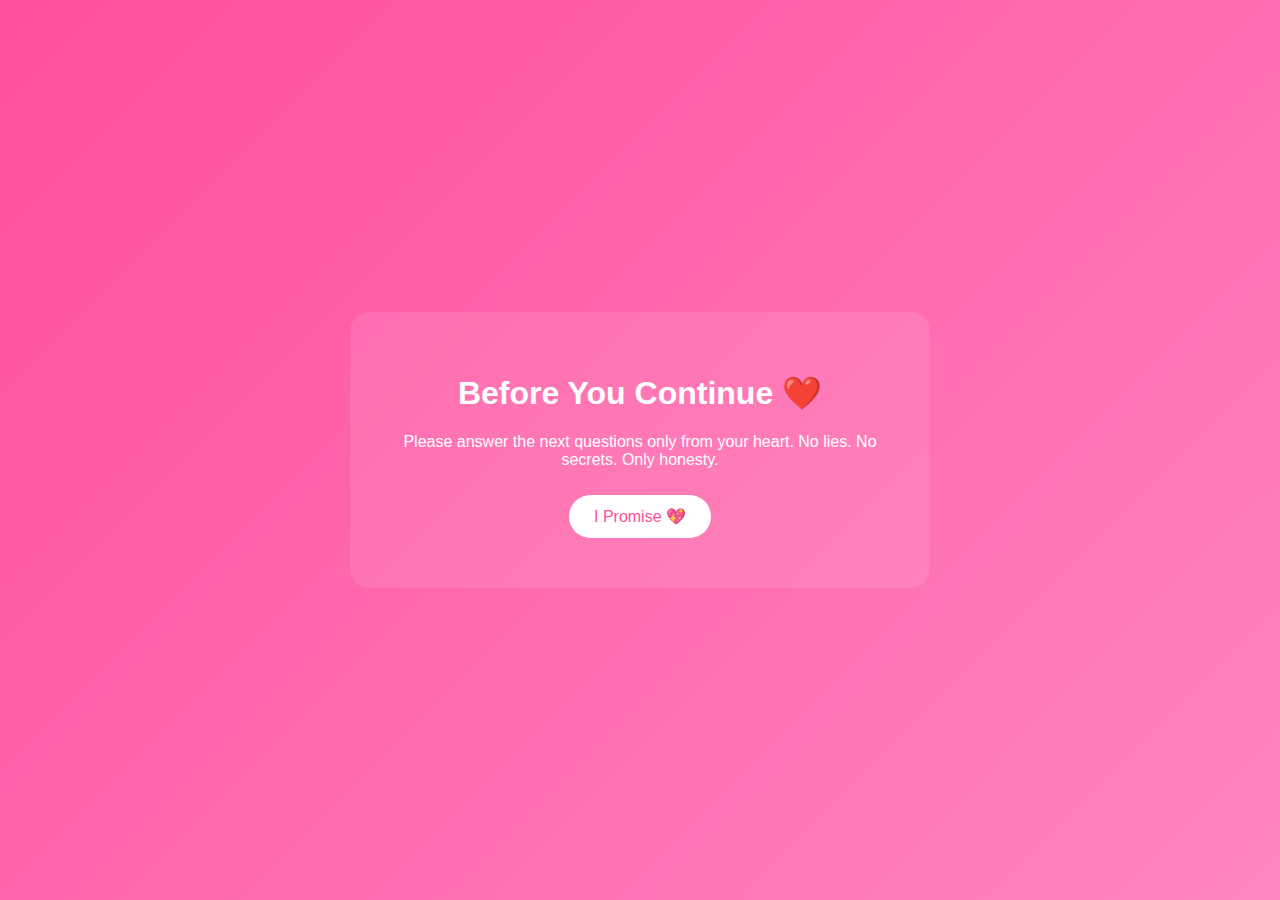
<file: disclaimer.html>
<!DOCTYPE html>
<html>
<head>
  <meta charset="UTF-8">
  <title>Important 💌</title>
  <link rel="stylesheet" href="style.css">
</head>
<body>

<div class="container">
  <h1>Before You Continue ❤️</h1>
  <p>
    Please answer the next questions only from your heart.
    No lies. No secrets. Only honesty.
  </p>

  <button onclick="window.location.href='survey.html'" class="btn yes">
    I Promise 💖
  </button>
</div>

</body>
</html>
</file>
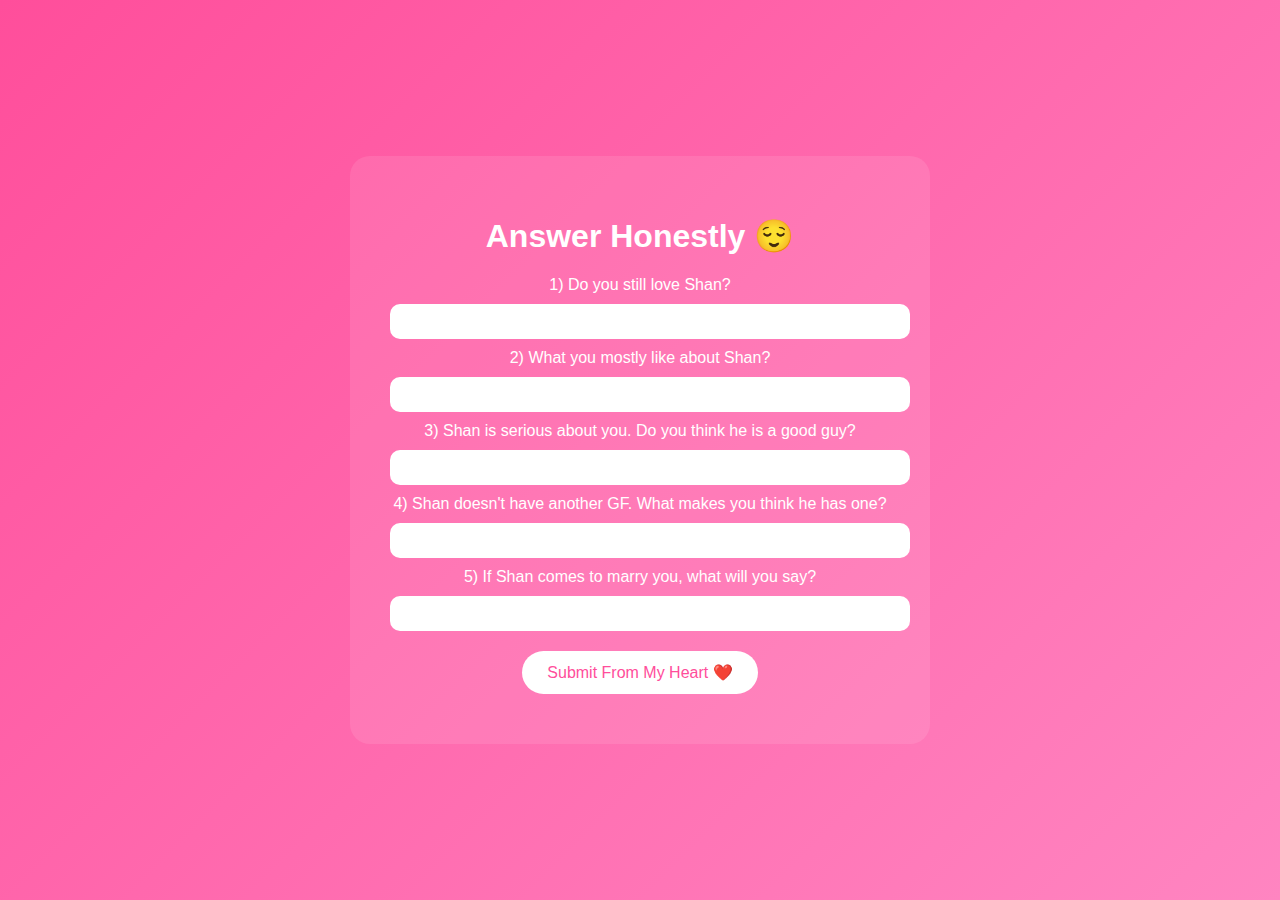
<file: survey.html>
<!DOCTYPE html>
<html>
<head>
  <meta charset="UTF-8">
  <title>Heart Questions 💕</title>
  <link rel="stylesheet" href="style.css">
</head>
<body>

<div class="container">
  <h1>Answer Honestly 😌</h1>

  <form id="surveyForm">

    <label>1) Do you still love Shan?</label>
    <input type="text" id="q1" required>

    <label>2) What you mostly like about Shan?</label>
    <input type="text" id="q2" required>

    <label>3) Shan is serious about you. Do you think he is a good guy?</label>
    <input type="text" id="q3" required>

    <label>4) Shan doesn't have another GF. What makes you think he has one?</label>
    <input type="text" id="q4" required>

    <label>5) If Shan comes to marry you, what will you say?</label>
    <input type="text" id="q5" required>

    <button type="submit" class="btn yes">Submit From My Heart ❤️</button>

  </form>
</div>

<script type="module" src="script.js"></script>
</body>
</html>
</file>
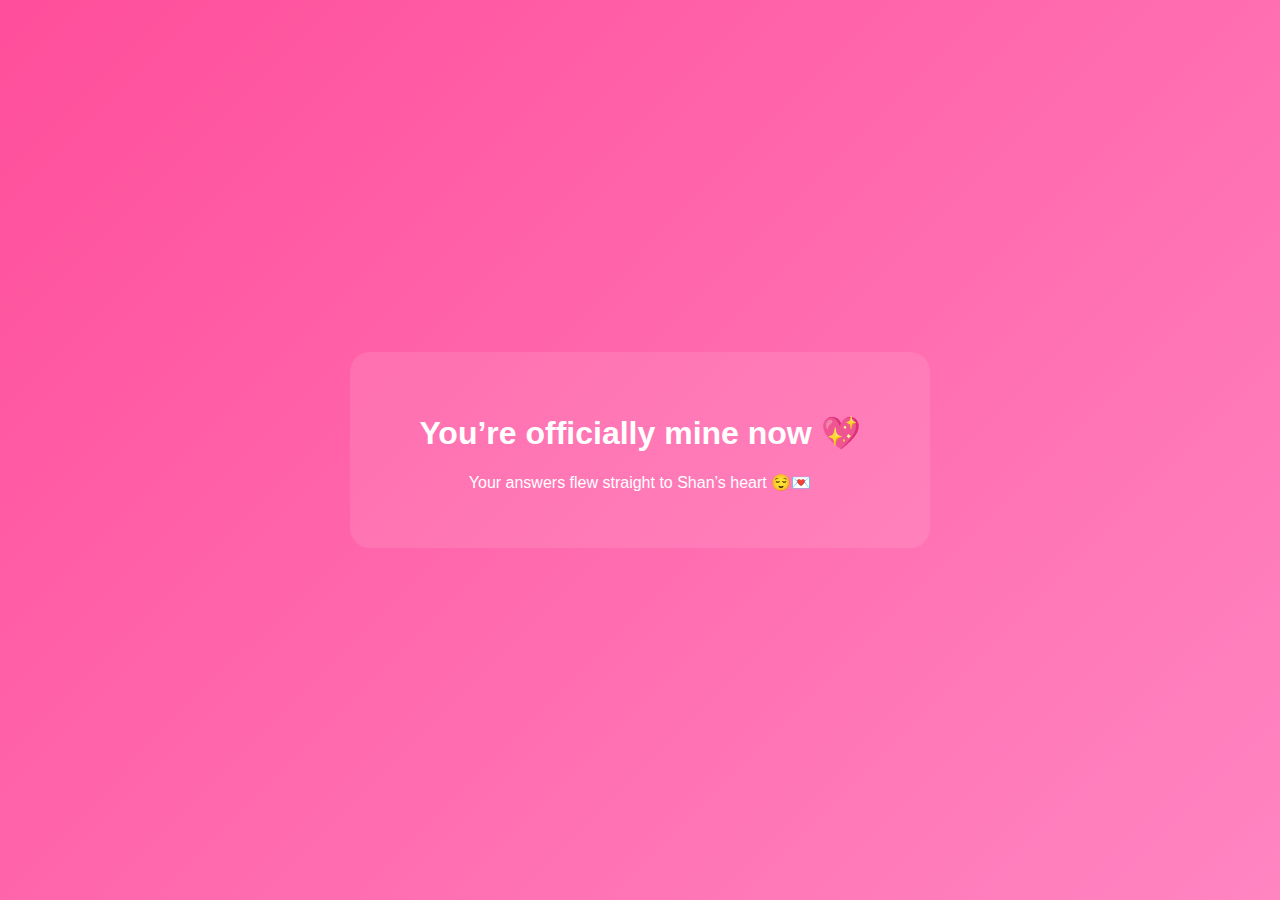
<file: thankyou.html>
<!DOCTYPE html>
<html>
<head>
  <meta charset="UTF-8">
  <title>Forever 💍</title>
  <link rel="stylesheet" href="style.css">
</head>
<body>

<div class="container">
  <h1>You’re officially mine now 💖</h1>
  <p>Your answers flew straight to Shan’s heart 😌💌</p>
</div>

</body>
</html>
</file>
<file: style.css>
body {
  margin: 0;
  font-family: Arial, sans-serif;
  background: linear-gradient(135deg, #ff4e9b, #ff85c1);
  display: flex;
  justify-content: center;
  align-items: center;
  height: 100vh;
  color: white;
}

.container {
  text-align: center;
  background: rgba(255,255,255,0.1);
  padding: 40px;
  border-radius: 20px;
  width: 90%;
  max-width: 500px;
}

input {
  width: 100%;
  padding: 10px;
  margin: 10px 0;
  border-radius: 10px;
  border: none;
}

.btn {
  padding: 12px 25px;
  border-radius: 30px;
  border: none;
  cursor: pointer;
  margin: 10px;
  font-size: 16px;
}

.yes {
  background: white;
  color: #ff4e9b;
}

.no {
  background: #ff1e56;
  color: white;
}

.buttons {
  position: relative;
  height: 120px;
}
</file>
